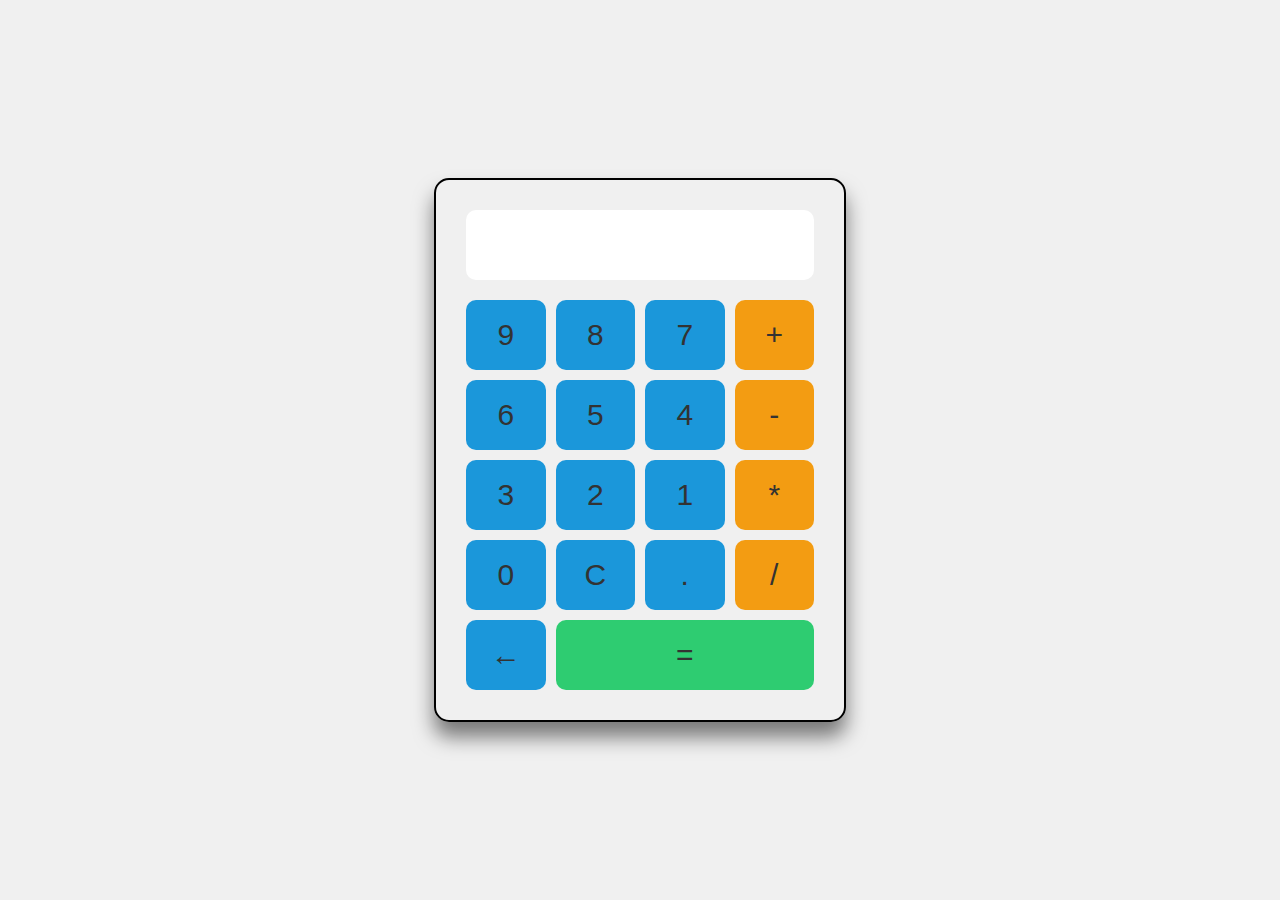
<file: calculater/index.html>
<!DOCTYPE html>
<html lang="en">
<head>
    <meta charset="UTF-8">
    <meta name="viewport" content="width=device-width, initial-scale=1.0">
    <link rel="stylesheet" href="style.css">
    <title>Simple Calculator</title>
</head>
<body>
    <!-- 1st container -->
     <div class="container">

        <!-- input space -->
         <input type="text" class="display" id="display" readonly>
        <!-- buttons -->
         <div class="buttons">

            <button type="button" onclick="appendValue('9')">9</button>
            <button type="button" onclick="appendValue('8')">8</button>
            <button type="button" onclick="appendValue('7')">7</button>
            <button type="button" class="operator" onclick="appendValue('+')">+</button>

            <button type="button" onclick="appendValue('6')">6</button>
            <button type="button" onclick="appendValue('5')">5</button>
            <button type="button" onclick="appendValue('4')">4</button>
            <button type="button" class="operator" onclick="appendValue('-')">-</button>

            <button type="button" onclick="appendValue('3')">3</button>
            <button type="button" onclick="appendValue('2')">2</button>
            <button type="button" onclick="appendValue('1')">1</button>
            <button type="button" class="operator" onclick="appendValue('*')">*</button>

            <button type="button" onclick="appendValue('0')">0</button>
            <button type="button" onclick="clearDisplay()">C</button>
            <button type="button" onclick="appendValue('.')">.</button>
            <button type="button" class="operator" onclick="appendValue('/')">/</button>

            
            <button onclick="backspace()">←</button>
            <button class="equal" style="grid-column: span 3;" type="button" onclick="calculate()">=</button>
         </div>
     </div>
  
        <script src="script.js"></script>
</body>
</html>
</file>
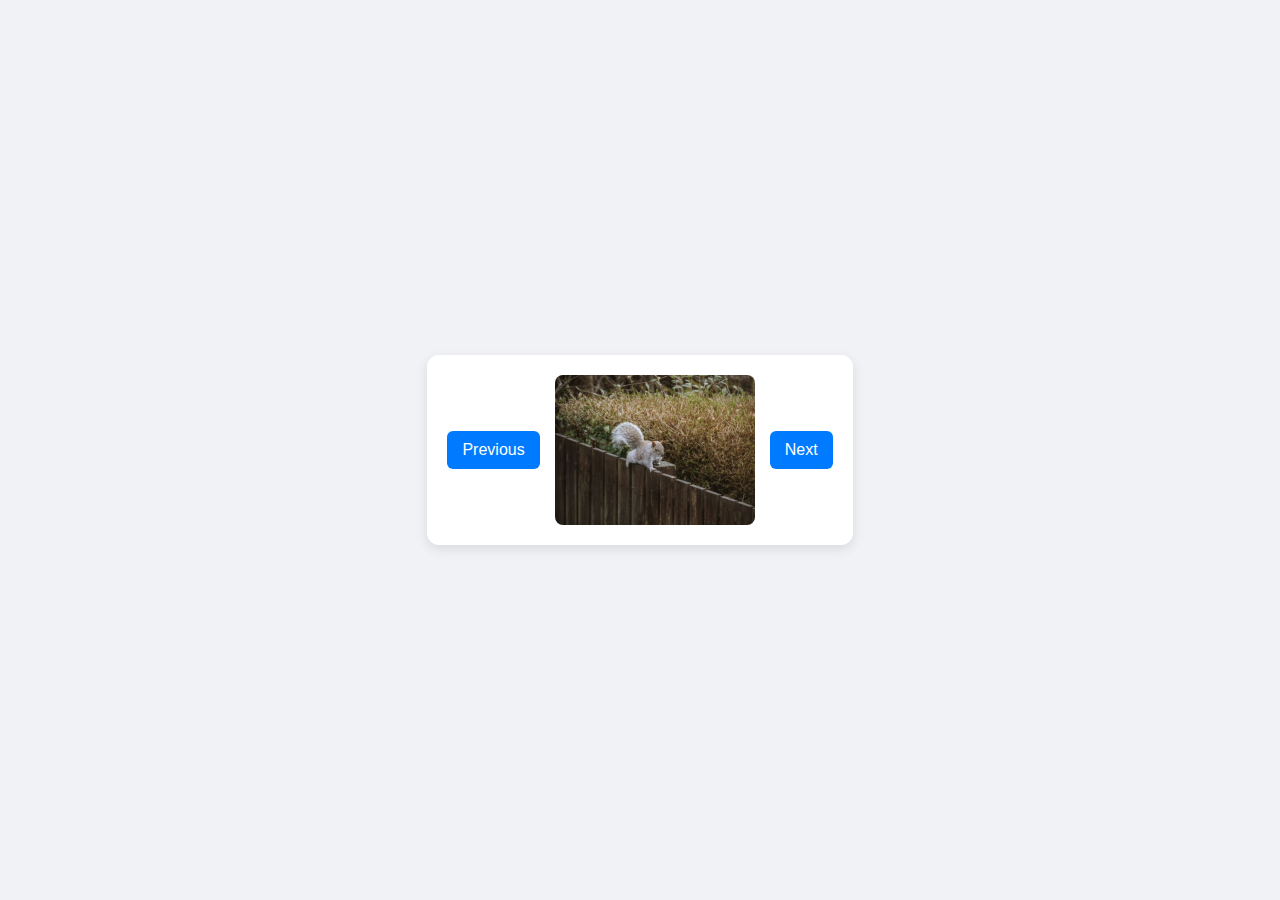
<file: gallery project/index.html>
<!DOCTYPE html>
<html lang="en">
<head>
    <meta charset="UTF-8">
    <meta name="viewport" content="width=device-width, initial-scale=1.0">
    <title>Image Gallery</title>
    <link rel="stylesheet" href="style.css">
</head>
<body>

    <div class="gallery-container">
        <button id="pre">Previous</button>

        <img src="./images/img1.jpeg" alt="" class="gallery-image">
        <img src="./images/img2.jpeg" alt="" class="gallery-image">
        <img src="./images/img3.jpeg" alt="" class="gallery-image">
        <img src="./images/img4.jpeg" alt="" class="gallery-image">
        <img src="./images/img5.jpeg" alt="" class="gallery-image">

        <button id="next">Next</button>
    </div>

    <script src="script.js"></script>

</body>
</html>
</file>
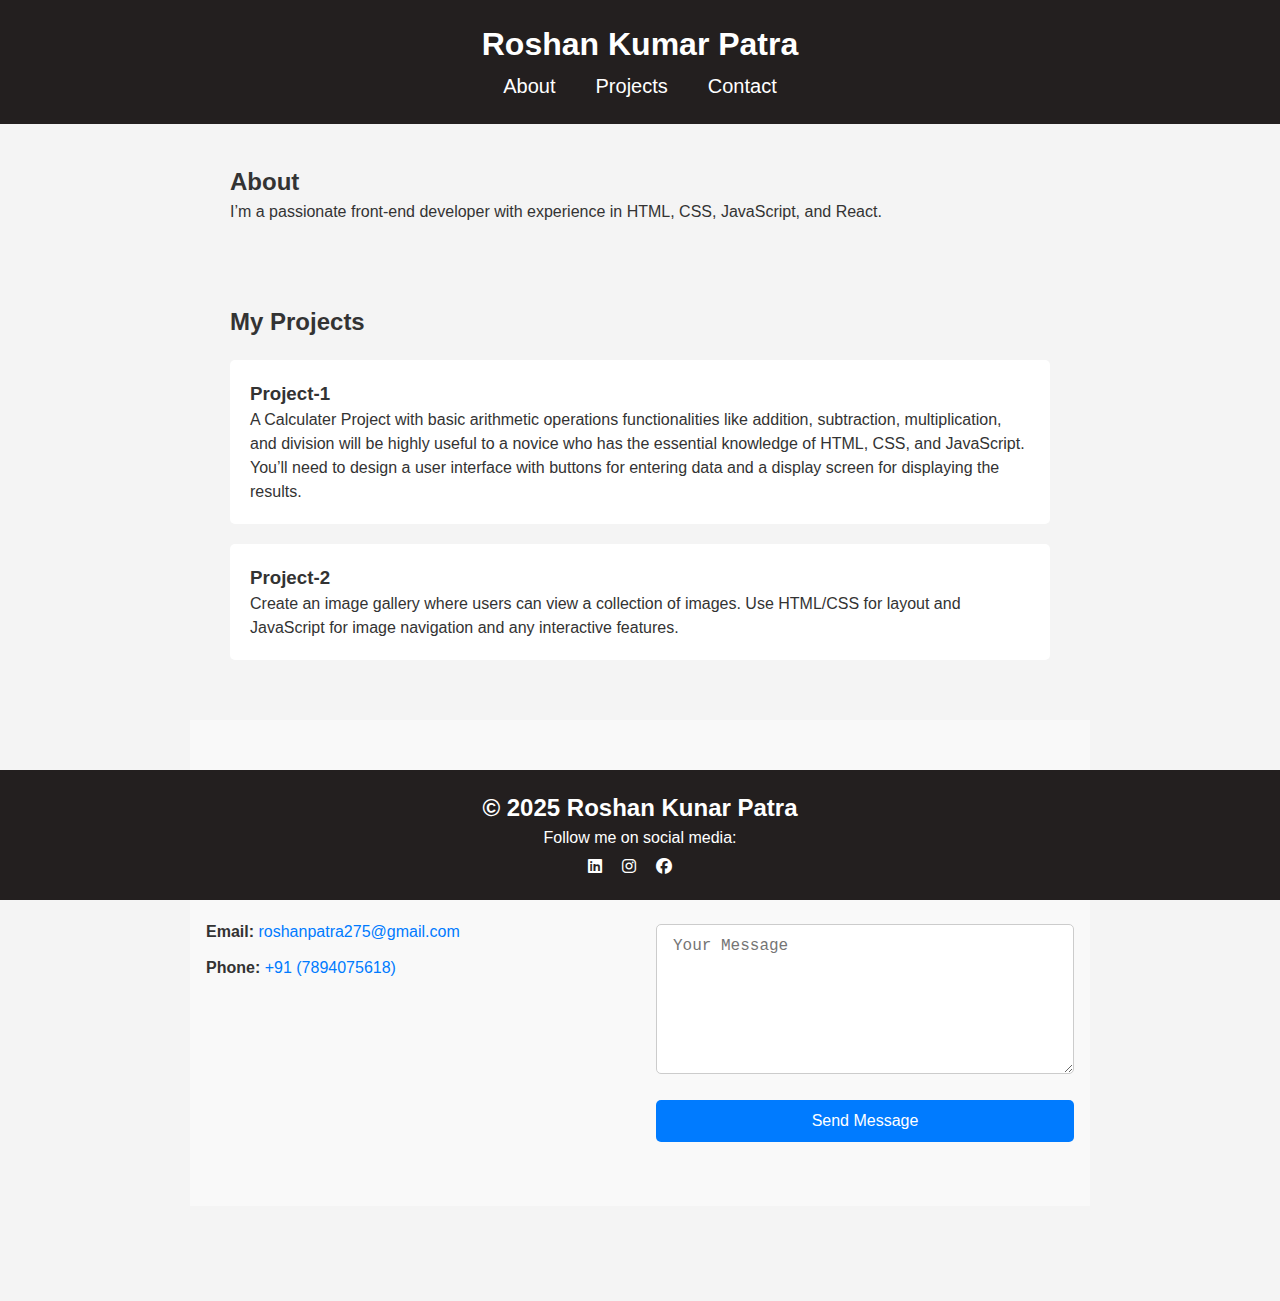
<file: portfolia/index.html>
<!DOCTYPE html>
<html lang="en">

<head>
    <meta charset="UTF-8">
    <meta name="viewport" content="width=device-width, initial-scale=1.0">
    <link rel="stylesheet" href="https://cdnjs.cloudflare.com/ajax/libs/font-awesome/6.7.2/css/all.min.css"
        integrity="sha512-Evv84Mr4kqVGRNSgIGL/F/aIDqQb7xQ2vcrdIwxfjThSH8CSR7PBEakCr51Ck+w+/U6swU2Im1vVX0SVk9ABhg=="
        crossorigin="anonymous" referrerpolicy="no-referrer" />
    <link rel="stylesheet" href="style.css">
    <title>My Portfolia</title>
</head>

<body>
    <!-- header part -->

    <header>
        <h1> Roshan Kumar Patra</h1>
        <nav>
            <ul>
                <li><a href="#about">About</a></li>
                <li><a href="#My Projects">Projects</a></li>
                <li><a href="#Contact">Contact</a></li>
            </ul>
        </nav>
    </header>

    <section id="about">
        <h2>About</h2>
        <p>I’m a passionate front-end developer with experience in HTML, CSS, JavaScript, and React.</p>
    </section>

    <section id="My Projects">
        <h2>My Projects</h2>
        <div class="project">
            <h3>Project-1</h3>
            <p>A Calculater Project with basic arithmetic
                operations functionalities like addition,
                subtraction, multiplication, and division will be
                highly useful to a novice who has the essential
                knowledge of HTML, CSS, and JavaScript. You’ll
                need to design a user interface with buttons for
                entering data and a display screen for
                displaying the results.</p>
        </div>
        <div class="project">
            <h3>Project-2</h3>
            <p>Create an image gallery where users can view a
                collection of images. Use HTML/CSS for layout
                and JavaScript for image navigation and any
                interactive features.</p>
        </div>

    </section>


    <!-- <section id="Contact">
        <h2>Contact</h2>
        <form action="" id="contact-form">
            <input type="text" placeholder="Your Name" id="name" required>
            <input type="email" name="" id="email" placeholder="Your Email" required>
            <input type="number" name="" id="phone" placeholder="Your Phone Number" >
            <textarea name="" id="essage" cols="30" rows="10" placeholder="Your Message"></textarea>

            <button type="submit">Send</button>
        </form>

    </section> -->
    <!-- contact -->
    <section class="contact" id="contact">
        <div class="contact-container">
            <div class="contact-info">
                <h2>Contact Me</h2>
                <p>Feel free to reach out for collaborations or just a friendly hello 👋</p>
                <ul>
                    <li><strong>Email:</strong> <a href="mailto:you@example.com">roshanpatra275@gmail.com</a></li>
                    <li><strong>Phone:</strong> <a href="tel:+1234567890">+91 (7894075618)</a></li>
                </ul>
            </div>

            <!-- Optional Contact Form -->
            <form class="contact-form">
                <input type="text" placeholder="Your Name" required />
                <input type="email" placeholder="Your Email" required />
                <textarea placeholder="Your Message" required></textarea>
                <button type="submit">Send Message</button>
            </form>
        </div>
    </section>

    <footer>
        <h2>&copy; 2025 Roshan Kunar Patra</h2>
        <p>Follow me on social media:</p>
        <ul>
            <li><i class="fa-brands fa-linkedin"></i><a href="https://www.linkedin.com/in/roshan-kumar-patra-1b0b4a1b8/"
                    target="_blank"></a></li>

            <li><i class="fa-brands fa-instagram"></i><a href="https://www.instagram.com/"></a></li>

            <li><i class="fa-brands fa-facebook"></i><a href="https://www.facebook.com/"></a></li>
        </ul>
    </footer>
</body>

</html>
</file>
<file: calculater/style.css>
*{
    margin: 0;
    padding: 0;
    box-sizing: border-box;
}

body{
    display: flex;
    justify-content: center;
    align-items: center;
    height: 100vh;
    background-color: #f0f0f0;
    font-family: Arial, sans-serif;
    color: #333;
    padding: 20px;
}

.container{
    border: 2px solid black;
    box-shadow: 0px 15px 20px rgba(0, 0, 0, 0.5);
    padding: 30px;
    border-radius: 15px;
    -webkit-border-radius: 15px;
    -moz-border-radius: 15px;
    -ms-border-radius: 15px;
    -o-border-radius: 15px;
    color: #f0f0f0;
}

.display{
    width: 100%;
    height: 70px;
    margin-bottom: 20px;
    font-size: 24px;
    font-weight: bold;
    text-align: right;
    padding: 10px;
    border: none;
    border-radius: 10px;
    -webkit-border-radius: 10px;
    -moz-border-radius: 10px;
    -ms-border-radius: 10px;
    -o-border-radius: 10px;
    color: #333;
    background-color: #fff;
}

.buttons{
    display: grid;
    grid-template-columns: repeat(4, 1fr);
    gap: 10px;
    border: none;
    border-radius: 10px;
    -webkit-border-radius: 10px;
    -moz-border-radius: 10px;
    -ms-border-radius: 10px;
    -o-border-radius: 10px;
}
button{
    height: 70px;
    width: 100%;
    font-size: 30px;
}
button{
    color: #333;
    background-color: #1b97da;
    border: none;
    border-radius: 10px;
    -webkit-border-radius: 10px;
    -moz-border-radius: 10px;
    -ms-border-radius: 10px;
    -o-border-radius: 10px;
    cursor: pointer;
    transition: background-color 0.3s ;
  
    -webkit-transition: background-color 0.3s ;
    -moz-transition: background-color 0.3s ;
    -ms-transition: background-color 0.3s ;
    -o-transition: background-color 0.3s ;
    &:hover{
        background-color: #1a8bc4;
    }
}
.operator{
    background-color: #f39c12;

    &:hover{
        background-color: #e67e22;
    }
}
.equal{
    background-color: #2ecc71;

    &:hover{
        background-color: #27ae60;
    }
}
</file>
<file: portfolia/style.css>
* {
    margin: 0;
    padding: 0;
    box-sizing: border-box;
}

/* body part */
body {
    font-family: 'Gill Sans', 'Gill Sans MT', Calibri, 'Trebuchet MS', sans-serif;
    font-size: 16px;
    line-height: 1.5;
    background-color: #f4f4f4;
    color: #333;
    padding-bottom: 95px;
}

/* header part */
header {
    background-color: rgb(35, 31, 31);
    color: white;
    text-align: center;
    padding: 20px 0;
}


/* header ul part */

header nav ul {
    list-style: none;
    padding: 0;
    display: flex;
    justify-content: center;

    li {
        margin: 3px 20px;
    }

    a {
        text-decoration: none;
        color: white;
        font-size: 20px;
        cursor: pointer;
    }
}

/* section part */

section {
    padding: 40px;
    max-width: 900px;
    margin: auto;
}

/* About part */

.project {
    background-color: #fff;
    padding: 20px;
    margin: 20px 0;
    border-radius: 5px;
}

/* form part */

form {
    display: flex;
    flex-direction: column;
}

form input,
form textarea {
    margin-bottom: 10px;
    padding: 10px;
    border-radius: 4px;
    -webkit-border-radius: 4px;
    -moz-border-radius: 4px;
    -ms-border-radius: 4px;
    -o-border-radius: 4px;
    border: 1px solid #ccc;
}

form button {
    padding: 10px;
    background-color: rgb(35, 31, 31);
    color: white;
    border: none;
    border-radius: 4px;
    cursor: pointer;
    font-size: 16px;
}

.contact {
    background-color: #f9f9f9;
    padding: 4rem 1rem;
}

.contact-container {
    max-width: 1200px;
    margin: 0 auto;
    display: flex;
    flex-wrap: wrap;
    gap: 2rem;
    align-items: flex-start;
    justify-content: space-between;
}

.contact-info {
    flex: 1 1 300px;
}

.contact-info h2 {
    font-size: 2rem;
    margin-bottom: 1rem;
}

.contact-info p {
    font-size: 1rem;
    margin-bottom: 1.5rem;
    color: #555;
}

.contact-info ul {
    list-style: none;
    padding: 0;
}

.contact-info ul li {
    margin-bottom: 0.75rem;
    font-size: 1rem;
}

.contact-info ul li a {
    color: #007bff;
    text-decoration: none;
}

.contact-form {
    flex: 1 1 300px;
    display: flex;
    flex-direction: column;
    gap: 1rem;
}

.contact-form input,
.contact-form textarea {
    padding: 0.75rem 1rem;
    border: 1px solid #ccc;
    border-radius: 5px;
    font-size: 1rem;
    width: 100%;
}

.contact-form textarea {
    resize: vertical;
    min-height: 150px;
}

.contact-form button {
    padding: 0.75rem 1rem;
    background-color: #007bff;
    color: white;
    border: none;
    font-size: 1rem;
    border-radius: 5px;
    cursor: pointer;
    transition: background-color 0.3s;
}

.contact-form button:hover {
    background-color: #0056b3;
}

/* Responsive adjustments */
@media (max-width: 768px) {
    .contact-container {
        flex-direction: column;
    }
}

/* Footer part */
footer {
    background-color: rgb(35, 31, 31);
    color: white;
    text-align: center;
    padding: 20px 0;
    position: fixed;
    bottom: 0;
    width: 100%;

    ul {
        list-style: none;
        padding: 0;
        display: flex;
        justify-content: center;

        li a {
            text-decoration: none;
            color: white;
            padding: 1px 10px;
            font-size: 20px;
            cursor: pointer;
        }
    }
}

@media (max-width: 600px) {
    header nav ul {
        flex-direction: column;
    }

    header nav ul li {
        margin: 10px 0;
    }

    footer {
        position: relative;
    }
}

/* Responsive design */
</file>
<file: gallery project/style.css>
/* Reset and basic styles */
* {
    box-sizing: border-box;
    margin: 0;
    padding: 0;
}

body {
    font-family: Arial, sans-serif;
    background-color: #f0f2f5;
    display: flex;
    justify-content: center;
    align-items: center;
    min-height: 100vh;
}

.gallery-container {
    background: #fff;
    padding: 20px;
    border-radius: 12px;
    box-shadow: 0 4px 12px rgba(0, 0, 0, 0.1);
    display: flex;
    align-items: center;
    gap: 15px;
    max-width: 90%;
    overflow: hidden;
}

.gallery-image {
    width: 200px;
    height: 150px;
    object-fit: cover;
    border-radius: 8px;
    transition: transform 0.3s, box-shadow 0.3s;
    cursor: pointer;
}

.gallery-image:hover {
    transform: scale(1.05);
    box-shadow: 0 8px 16px rgba(0, 0, 0, 0.2);
}

button {
    padding: 10px 15px;
    background-color: #007bff;
    color: white;
    border: none;
    border-radius: 6px;
    cursor: pointer;
    font-size: 16px;
    transition: background-color 0.3s, transform 0.2s;
}

button:hover {
    background-color: #0056b3;
    transform: scale(1.1);
}

@media (max-width: 600px) {
    .gallery-container {
        flex-direction: column;
        align-items: center;
    }

    .gallery-image {
        width: 100%;
        height: auto;
    }
}
</file>
